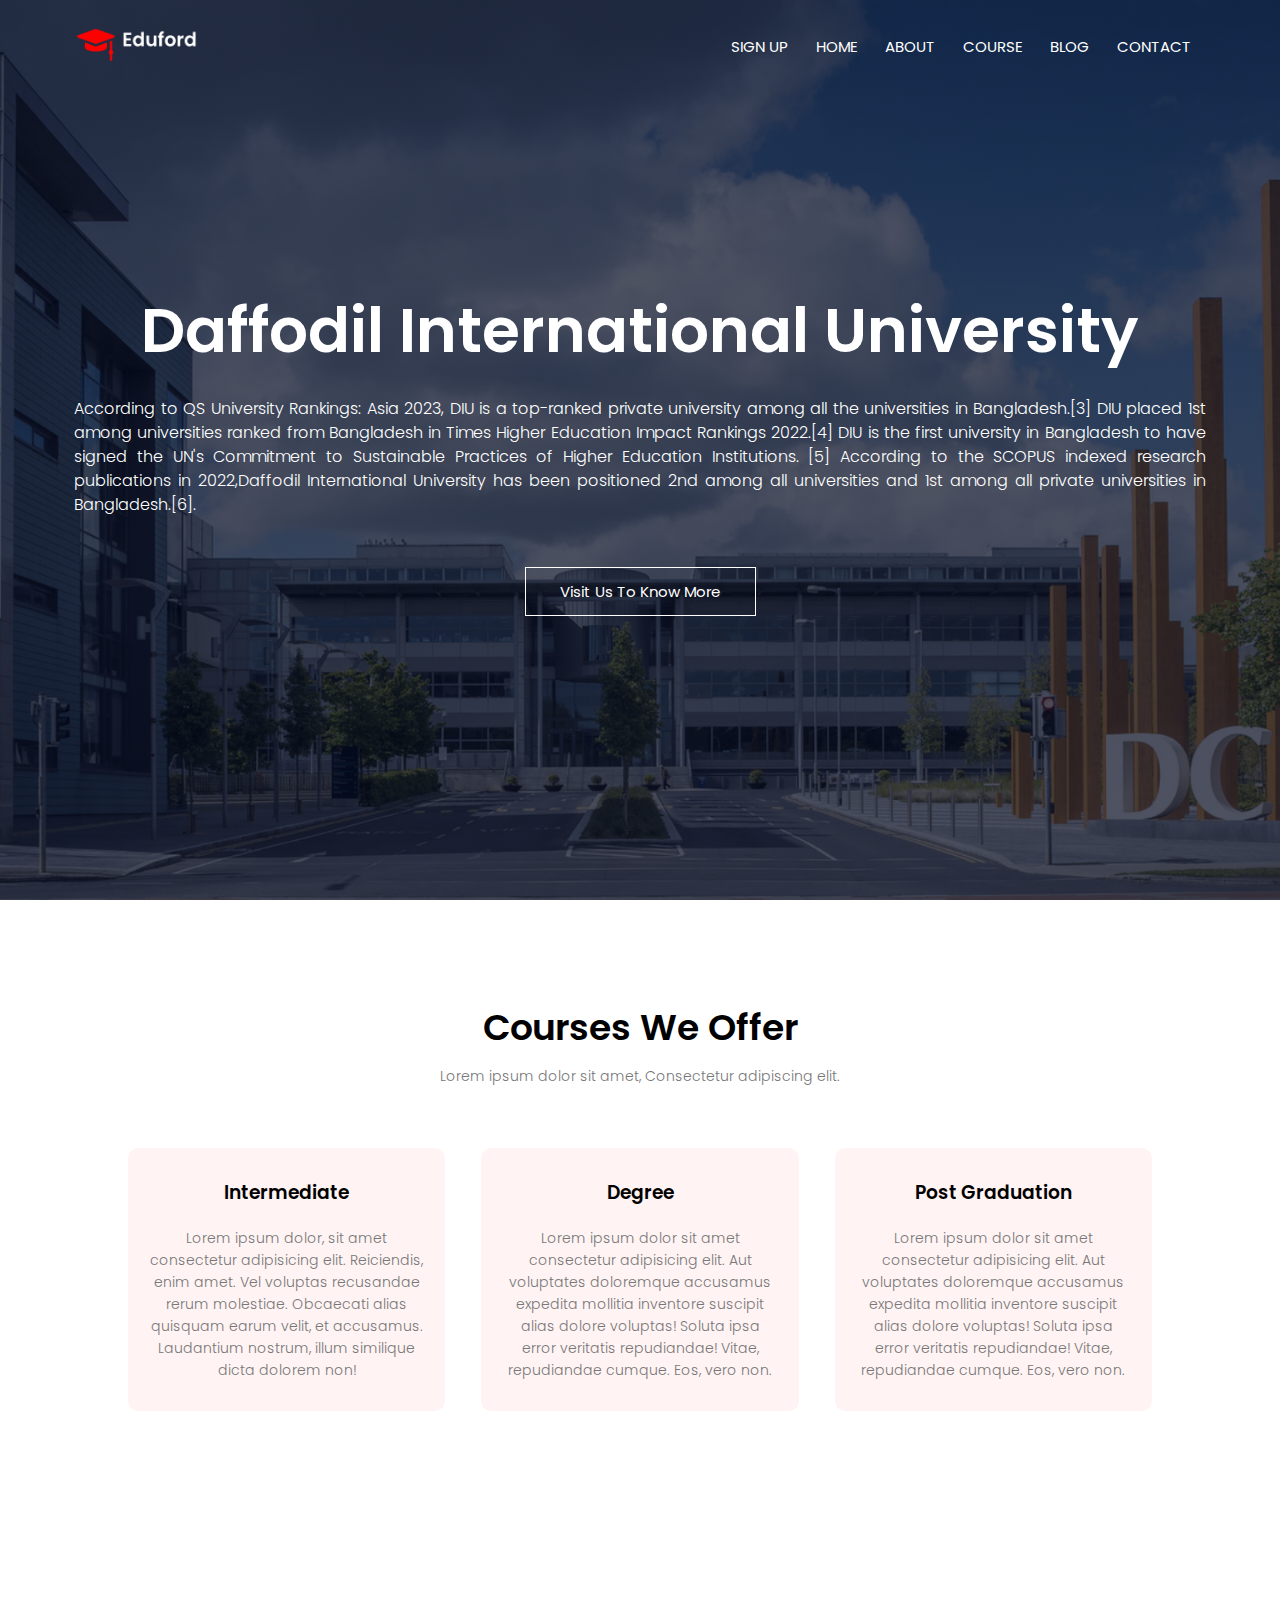
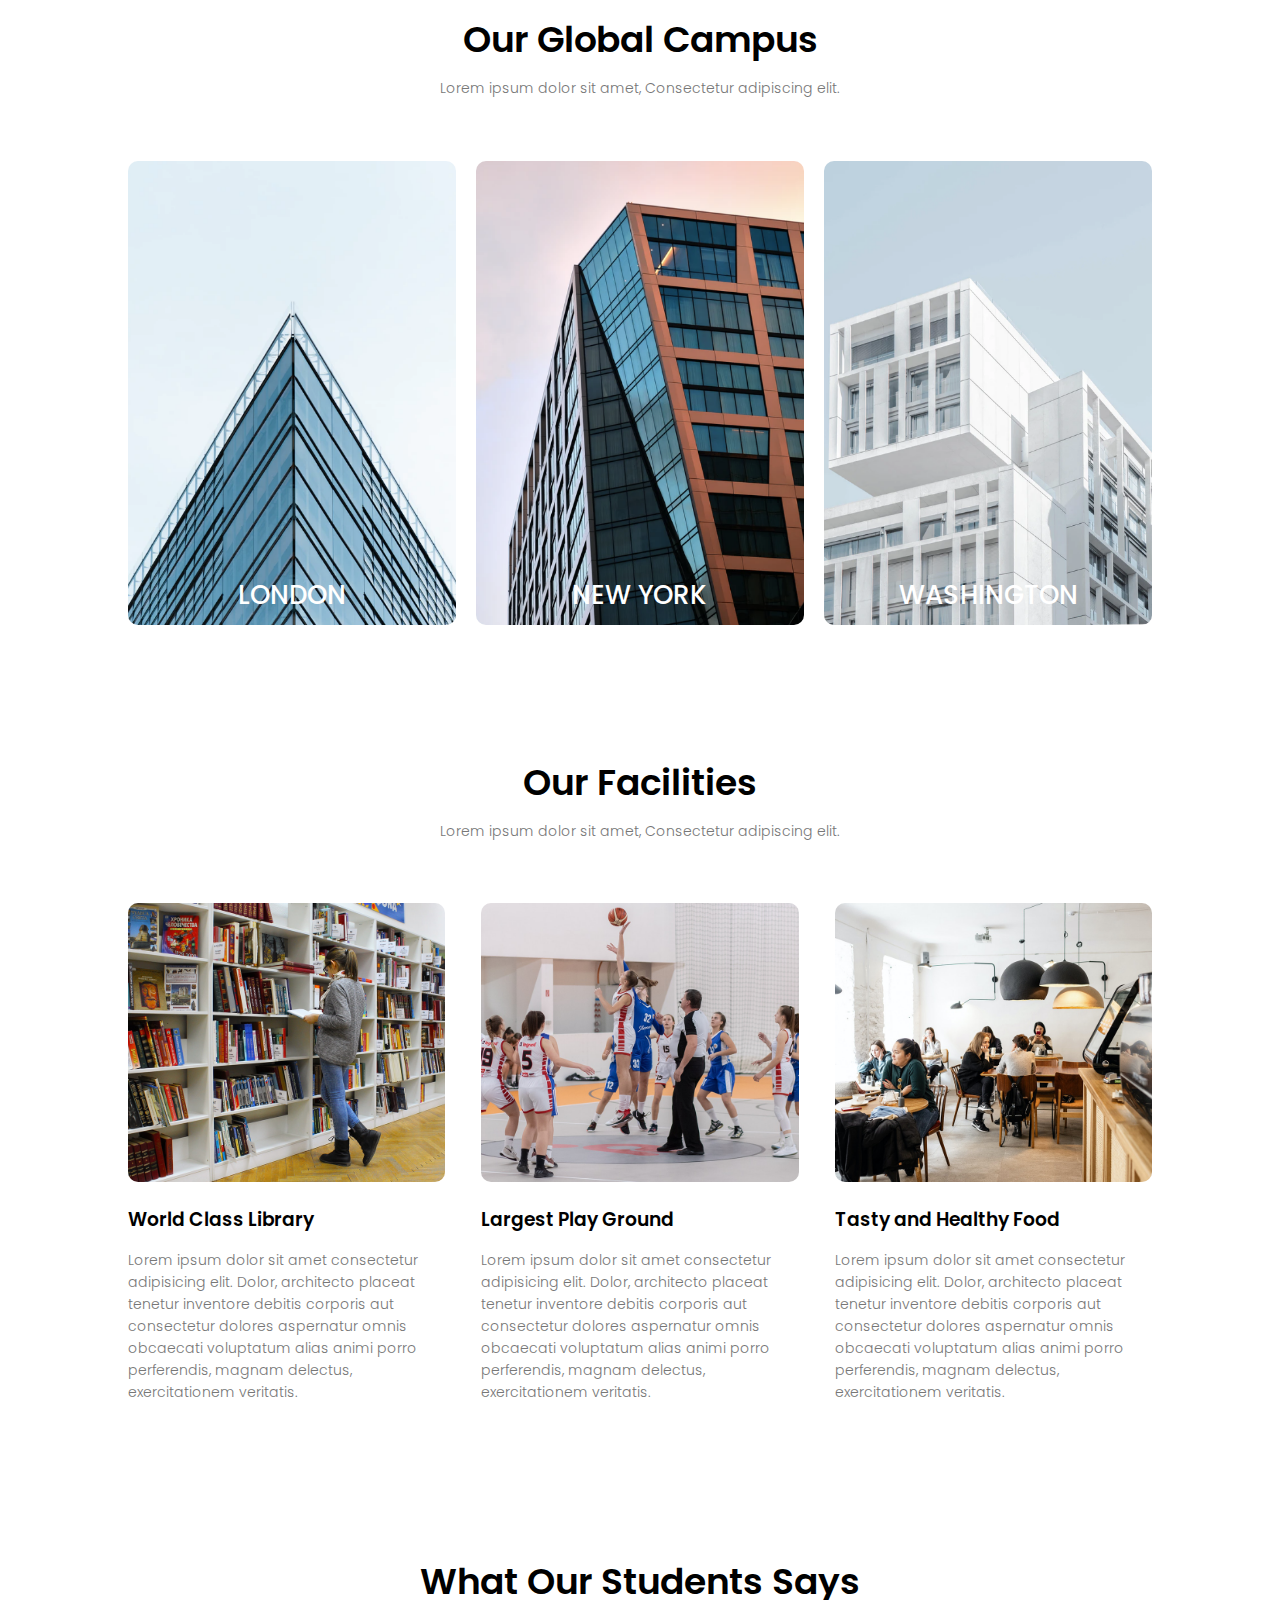
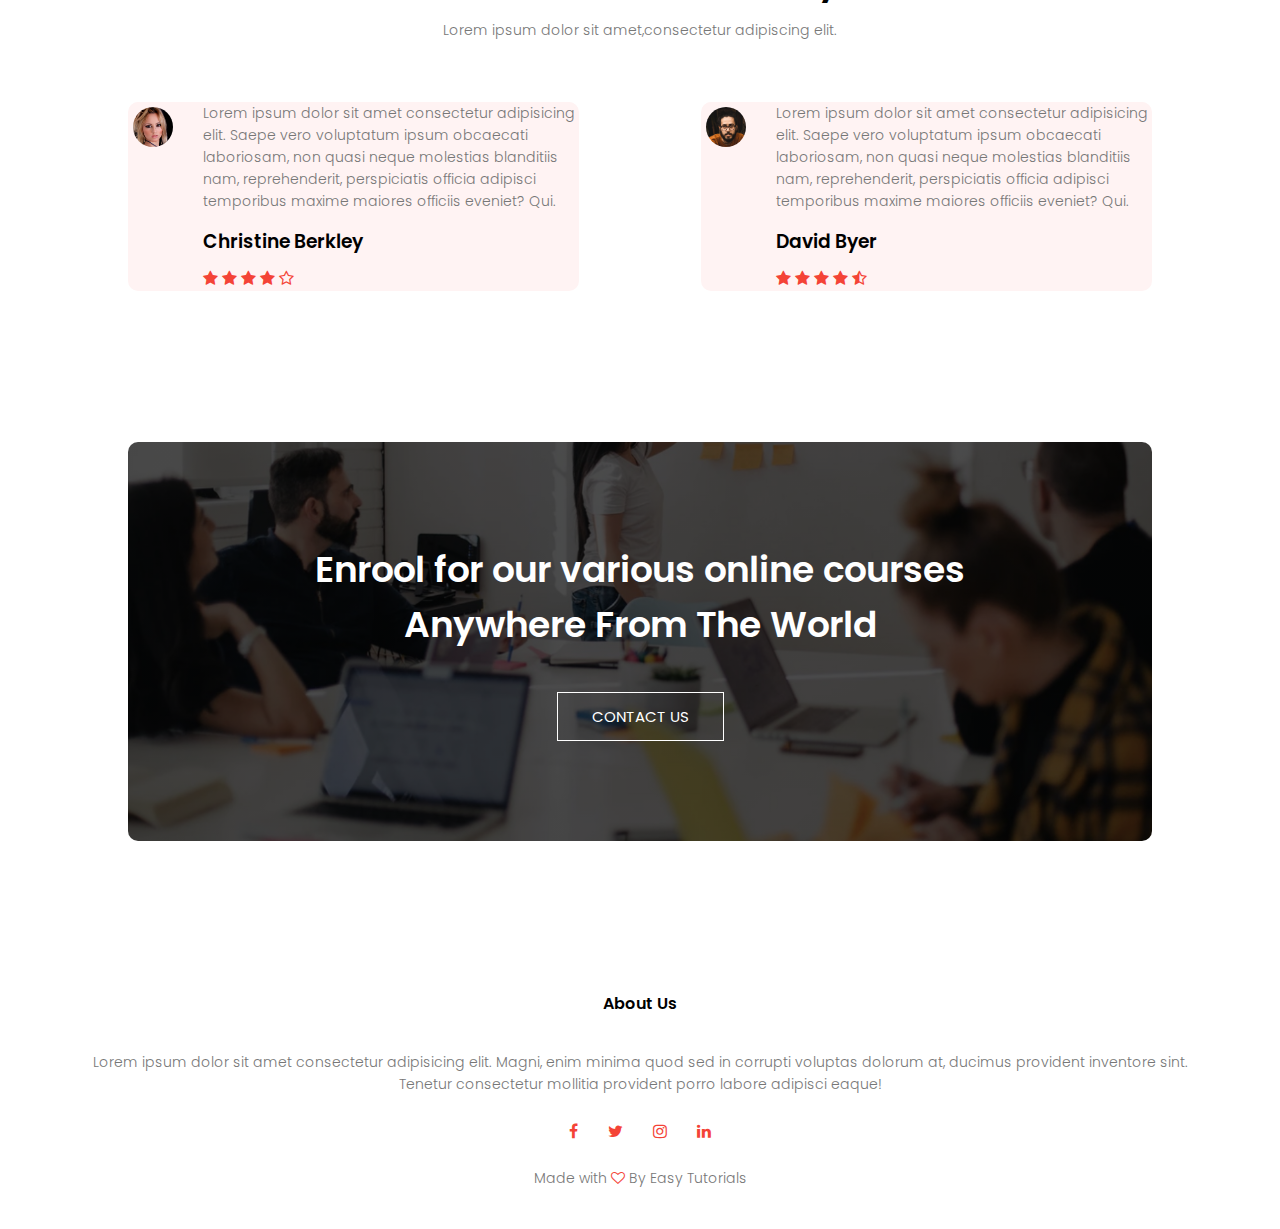
<file: index.html>
<!DOCTYPE html>
<html lang="en">
<head>
    <meta charset="UTF-8">
    <meta http-equiv="X-UA-Compatible" content="IE=edge">
    <meta name="viewport" content="width=device-width, initial-scale=1.0">
    <link rel="preconnect" href="https://fonts.googleapis.com">
    <link rel="preconnect" href="https://fonts.gstatic.com" crossorigin>
    <link href="https://fonts.googleapis.com/css2?family=Poppins:wght@200;300;400;600;700&display=swap" rel="stylesheet">
    <link rel="stylesheet" href="https://stackpath.bootstrapcdn.com/font-awesome/4.7.0/css/font-awesome.min.css">
    <link rel="stylesheet" href="style.css">
    <link rel="stylesheet" href="responsive.css">
    <title>University Website</title>
</head>
<body>
    <section class="header">
        <nav>
            <a href=""><img class="imgs" src="images/logo.png" alt=""><a>
            <div class="nav-links" id="navLinks">
                <i class="fa fa-times" onclick="hideMenu()"></i>
                <ul>
                    <li><a href="signInpage.html">SIGN UP</a></li>
                    <li><a href="index.html">HOME</a></li>
                    <li><a href="#about">ABOUT</a></li>
                    <li><a href="#course">COURSE</a></li>
                    <li><a href="#Blog">BLOG</a></li>
                    <li><a href="#contact">CONTACT</a></li>
                </ul>
            </div>
            <i class="fa fa-bars" onclick="showMenu()"></i>
        </nav>
        <div class="text-box">
            <h1>Daffodil International University</h1>
            <p>According to QS University Rankings: Asia 2023, DIU is a top-ranked private university among all the universities in Bangladesh.[3] DIU placed 1st among universities ranked from Bangladesh in  Times Higher Education Impact Rankings 2022.[4] DIU is the first university in Bangladesh to have signed the UN's Commitment to Sustainable Practices of Higher Education Institutions. [5] According to the SCOPUS indexed research  publications in 2022,Daffodil International University  has been positioned 2nd among all universities and 1st among all private universities in Bangladesh.[6].</p>
            <a href="#" class="hero-btn">Visit Us To Know More</a>
        </div>
    </section>
    <!---------------------------------------------------------Courses----------------------------------------------------------->
    <section class="course" id="course">
        <h1>Courses We Offer</h1>
        <p>Lorem ipsum dolor sit amet, Consectetur adipiscing elit.</p>
        <div class="row">
            <div class="course-col">
                <h3>Intermediate</h3>
                <p>Lorem ipsum dolor, sit amet consectetur adipisicing elit. Reiciendis, enim amet. Vel voluptas recusandae rerum molestiae. Obcaecati alias quisquam earum velit, et accusamus. Laudantium nostrum, illum similique dicta dolorem non!</p>
            </div>
            <div class="course-col">
                <h3>Degree</h3>
                <p>Lorem ipsum dolor sit amet consectetur adipisicing elit. Aut voluptates doloremque accusamus expedita mollitia inventore suscipit alias dolore voluptas! Soluta ipsa error veritatis repudiandae! Vitae, repudiandae cumque. Eos, vero non.</p>
            </div>
            <div class="course-col">
                <h3>Post Graduation</h3>
                <p>Lorem ipsum dolor sit amet consectetur adipisicing elit. Aut voluptates doloremque accusamus expedita mollitia inventore suscipit alias dolore voluptas! Soluta ipsa error veritatis repudiandae! Vitae, repudiandae cumque. Eos, vero non.</p>
            </div>
        </div>
    </section>
    <!--------------------------------------------------Campus---------------------------------------------------------->
    <section class="campus">
        <h1>Our Global Campus</h1>
        <p>Lorem ipsum dolor sit amet, Consectetur adipiscing elit.</p>
        <div class="row">
            <div class="campus-col">
                <img src="images/london.png">
                <div class="layer">
                    <h3>LONDON</h3>
                </div>
            </div>
            <div class="campus-col">
                <img src="images/newyork.png">
                <div class="layer">
                    <h3>NEW YORK</h3>
                </div>
            </div>
            <div class="campus-col">
                <img src="images/washington.png">
                <div class="layer">
                    <h3>WASHINGTON</h3>
                </div>
            </div>
         </div>
    </section>
    <!---------------------------------------------------Facilities----------------------------------------------------------->
    <section class="facilities" id="Blog">
        <h1>Our Facilities</h1>
        <p>Lorem ipsum dolor sit amet, Consectetur adipiscing elit.</p>
        <div class="row">
            <div class="facilities-col">
                <img src="images/library.png">
                <h3>World Class Library</h3>
                <p>Lorem ipsum dolor sit amet consectetur adipisicing elit. Dolor, architecto placeat tenetur inventore debitis corporis aut consectetur dolores aspernatur omnis obcaecati voluptatum alias animi porro perferendis, magnam delectus, exercitationem veritatis.</p>
            </div>
            <div class="facilities-col">
                <img src="images/basketball.png">
                <h3>Largest Play Ground</h3>
                <p>Lorem ipsum dolor sit amet consectetur adipisicing elit. Dolor, architecto placeat tenetur inventore debitis corporis aut consectetur dolores aspernatur omnis obcaecati voluptatum alias animi porro perferendis, magnam delectus, exercitationem veritatis.</p>
            </div>
            <div class="facilities-col">
                <img src="images/cafeteria.png">
                <h3>Tasty and Healthy Food</h3>
                <p>Lorem ipsum dolor sit amet consectetur adipisicing elit. Dolor, architecto placeat tenetur inventore debitis corporis aut consectetur dolores aspernatur omnis obcaecati voluptatum alias animi porro perferendis, magnam delectus, exercitationem veritatis.</p>
            </div>
        </div>
    </section>
    <!------------------------------------------------------testimonials------------------------------------------------------->
    <section class="testimonials">
        <h1>What Our Students Says</h1>
        <p>Lorem ipsum dolor sit amet,consectetur adipiscing elit.</p>
        <div class="row">
            <div class="testimonial-col">
                <img src="images/user1.jpg" alt="">
                <div>
                    <p>Lorem ipsum dolor sit amet consectetur adipisicing elit. Saepe vero voluptatum ipsum obcaecati laboriosam, non quasi neque molestias blanditiis nam, reprehenderit, perspiciatis officia adipisci temporibus maxime maiores officiis eveniet? Qui.</p>
                    <h3>Christine Berkley</h3>
                    <i class="fa fa-star"></i>
                    <i class="fa fa-star"></i>
                    <i class="fa fa-star"></i>
                    <i class="fa fa-star"></i>
                    <i class="fa fa-star-o"></i>
                </div>
            </div>
            <div class="testimonial-col">
                <img src="images/user2.jpg" alt="">
                <div>
                    <p>Lorem ipsum dolor sit amet consectetur adipisicing elit. Saepe vero voluptatum ipsum obcaecati laboriosam, non quasi neque molestias blanditiis nam, reprehenderit, perspiciatis officia adipisci temporibus maxime maiores officiis eveniet? Qui.</p>
                    <h3>David Byer</h3>
                    <i class="fa fa-star"></i>
                    <i class="fa fa-star"></i>
                    <i class="fa fa-star"></i>
                    <i class="fa fa-star"></i>
                    <i class="fa fa-star-half-o"></i>
                </div>
            </div>
        </div>
    </section>
    <!--------------------------------------------------Call To Action--------------------------------------------------------->
    <section class="cta">
        <h1>Enrool for our various online courses <br> Anywhere From The World</h1>
        <a class="hero-btn" href="https://daffodilvarsity.edu.bd/pcampus/pcontact" target="_blank">CONTACT US</a>
    </section>
    <!--------------------------------------------------------Footer------------------------------------------------------------>
    <section class="footer" id="about">
        <h4>About Us</h4>
        <p>Lorem ipsum dolor sit amet consectetur adipisicing elit. Magni, enim minima quod sed in corrupti voluptas dolorum at, ducimus provident inventore sint. <br> Tenetur consectetur mollitia provident porro labore adipisci eaque!</p>
        <div class="icons" id="contact">
            <i class="fa fa-facebook"></i>
            <i class="fa fa-twitter"></i>
            <i class="fa fa-instagram"></i>
            <i class="fa fa-linkedin"></i>
        </div>
        <p>Made with <i class="fa fa-heart-o"></i>&nbsp;By Easy Tutorials</p>
    </section>
     <!------------------------------------------------JavaScript for Toggle Menu----------------------------------------------->
    <script>
        var navLinks = document.getElementById("navLinks");
        function showMenu(){
            navLinks.style.right="0";
        }
        function hideMenu(){
            navLinks.style.right="-190px";
        }
    </script>
</body>
</html>
</file>
<file: style.css>
*{
    margin: 0;
    padding: 0;
    font-family: 'Poppins', sans-serif;
}
.header{
    min-height: 100vh;
    width: 100%;
    background-image: linear-gradient(rgba(4,9,30,0.7),rgba(4,9,30,0.7)),url(images/banner.png);
    background-position: center;
    background-size: cover;
    position: relative;
}
nav {
    display: flex;
    padding: 2% 6%;
    justify-content: space-between;
    align-items: center;
}
nav .imgs{
    width: 120px;

}
.nav-links{
    flex: 1;
    text-align: right;
}
.nav-links ul li{
    list-style: none;
    display: inline-block;
    padding: 8px 12px;
    position: relative;
}
.nav-links ul li a{
    color: #fff;
    font-size: 15px;
    text-decoration: none;

}
.nav-links ul li::after{
    content: '';
    width: 0%;
    height:2px;
    background: #f44336;
    display: block;
    margin: auto;
    transition: 0.5s;
}
.nav-links ul li:hover::after{
    width: 100%;

}
.text-box{
    width: 90%;
    color: #fff;
    position: absolute;
    top: 50%;
    left: 50%;
    transform: translate(-50%,-50%);
    text-align: center;
}
.text-box h1{
    font-size: 62px;
}
.text-box p{
    margin: 10px 0 40px;
    font-size: 16px;
    color:  #fff;
    text-align: justify;
    line-height: 24px;
}
.hero-btn{
    display: inline-block;
    text-decoration: none;
    color: #fff;
    border: 1px solid #fff;
    padding: 12px 34px;
    font-size: 15px;
    background: transparent;
    position: relative;
    cursor: pointer;
}
.hero-btn:hover{
    border: 1px solid #fff;
    background: #f44336;
    transition: 1s;
}
nav .fa{
    display: none;
}
/*----------------------courses-----------------*/
.course{
    width: 80%;
    margin: auto;
    text-align: center;
    padding: 100px;
}
h1{
    font-size: 36px;
    font-weight: 600;
}
p{
    color: #777;
    font-size: 14px;
    font-weight: 300;
    line-height: 22px;
    padding: 10px;
}
.row{
    margin-top: 5%;
    display: flex;
    justify-content: space-between;
}
.course-col{
    flex-basis: 31%;
    background: #fff3f3;
    border-radius: 10px;
    margin-bottom: 5%;
    padding: 20px 12px;
    box-sizing: border-box;
}
h3{
    text-align: center;
    font-weight: 600;
    margin: 10px 0;
}
.course-col:hover{
    box-shadow: 0 0 20px rgba(0,0,0,0.2);
}
/*-----------------Campus-------------------*/
.campus{
    width: 80%;
    margin: auto;
    text-align: center;
    padding-top: 50px;
}
.campus-col{
    flex-basis: 32%;
    border-radius: 10px;
    margin-bottom: 30px;
    position: relative;
    overflow: hidden;
}
.campus-col img{
    width: 100%;
    display: block;
}
.layer{
    background: transparent;
    height: 100%;
    width: 100%;
    position: absolute;
    top: 0;
    left: 0;
    transition: 0.5s;
}
.layer:hover{
    background: rgba(226,0,0,0.7);
}
.layer h3{
    width: 100%;
    font-weight: 500;
    color: #fff;
    font-size: 26px;
    bottom: 0;
    left: 50%;
    transform: translate(-50%);
    position: absolute;
}
.layer:hover h3{
    bottom: 50%;
    opacity: 1;
}
/*------------------------------------------------Facilities----------------------------------------*/
.facilities{
    width: 80%;
    margin: auto;
    text-align: center;
    padding-top: 100px;
}
.facilities-col{
    flex-basis: 31%;
    border-radius: 10px;
    margin-bottom: 5%;
    text-align: left;
}
.facilities-col img{
    width: 100%;
    border-radius: 10px;
}
.facilities-col p{
    padding: 0;
}
.facilities-col h3{
    margin-top: 16px;
    margin-bottom: 15px;
    text-align: left;
}
/*--------------------------------------------testimonials-------------------------------------------------*/
.testimonials{
    width: 80%;
    margin: auto;
    padding-top: 100px;
    text-align: center;
}
.testimonial-col{
    flex-basis: 44%;
    border-radius: 10px;
    margin-bottom: 5%;
    text-align: left;
    background: #fff3f3;
    cursor: pointer;
    display: flex;
}
.testimonial-col img{
    height: 40px;
    margin: 5px;
    margin-right: 30px;
    border-radius: 50%;
}
.testimonial-col p{
    padding: 0;
}
.testimonial-col h3{
    margin-top: 15px;
    text-align: left;
}
.testimonial-col .fa{
    color: #f44336;

}
/*----------------------------call to action--------------------------*/
.cta{
    margin: 100px auto;
    width: 80%;
    background-image:linear-gradient(rgba(0,0,0,0.7),rgba(0,0,0,0.7)),url(images/banner2.jpg);
    background-position: center;
    background-size: cover;
    border-radius: 10px;
    text-align: center;
    padding: 100px 0;
}
.cta h1{
    color: #fff;
    margin-bottom: 40px;
    padding: 0;

}
.footer{
    width: 100%;
    text-align: center;
    padding: 30px 0;
}
.footer h4{
    margin-bottom: 25px;
    margin-top: 20px;
    font-weight: 600;
}
.icons .fa{
    color: #f44336;
    margin: 0 13px;
    cursor: pointer;
    padding: 18px 0;
}
.fa-heart-o{
    color: #f44336;
}
</file>
<file: responsive.css>
@media (max-width: 700px){
    body{
        padding: 0;
        margin: 0;
    }
    .text-box h1{
        font-size: 20px;
    }
    .nav-links ul li{
        display: block;
    }
    .nav-links{
        position: absolute;
        background: #f44336;
        height: 100vh;
        width: 190px;
        top: 0;
        right: -200px;
        text-align: left;
        z-index: 2;
        transition: 1s;
    }
    nav .fa{
        display: block;
        color: #fff;
        font-size: 22px;
        cursor: pointer;
    }
    .nav-links ul{
        padding: 30px;
    }
    .row{
        flex-direction: column;
    }
    .testimonial-col img{
        margin-right: 30px;
        margin-left: 0px;
    }
    .cta h1{
        font-size: 24px;
    }
    .course{
        padding: 10px;
    }
}
</file>
